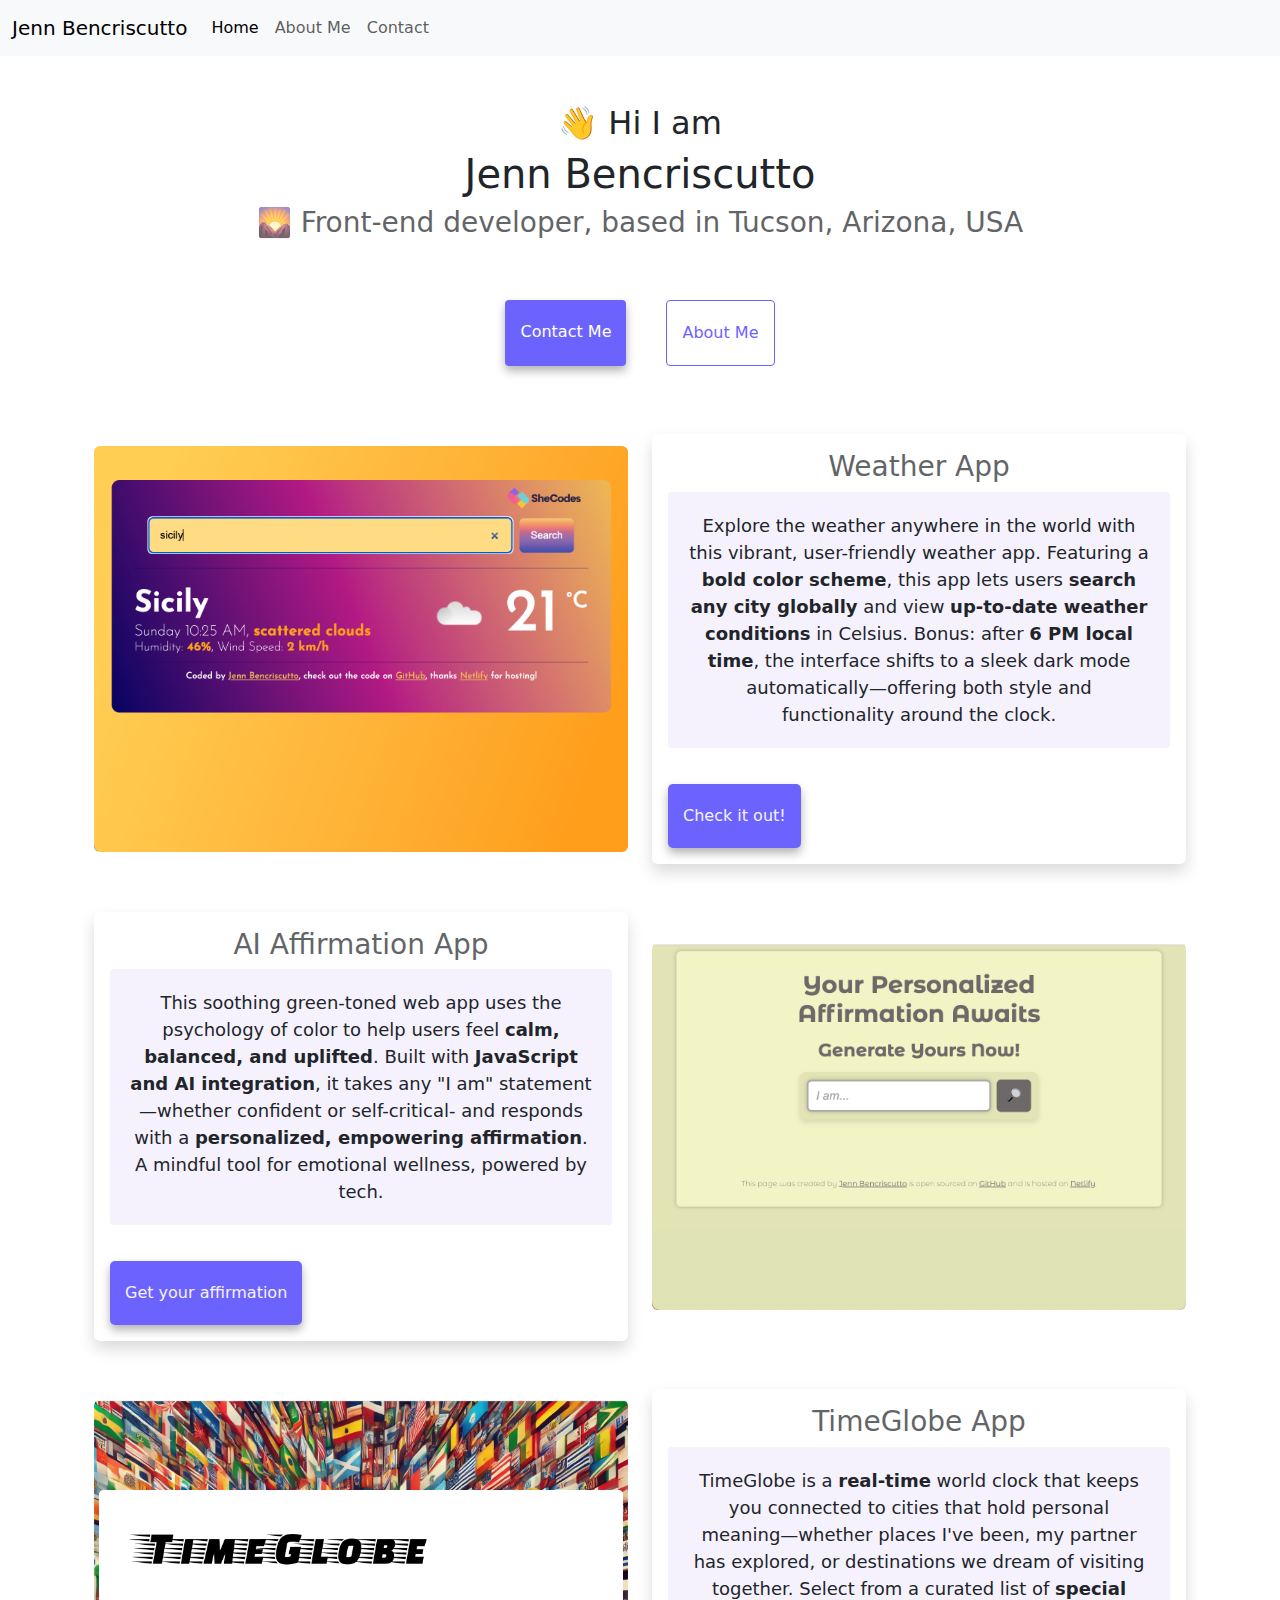
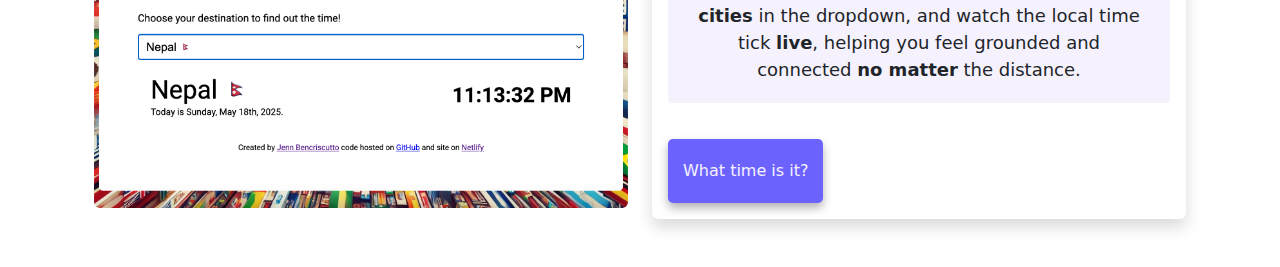
<file: index.html>
<!DOCTYPE html>
<html lang="en">
  <head>
    <meta charset="UTF-8" />
    <meta http-equiv="X-UA-Compatible" content="IE=edge" />
    <meta name="viewport" content="width=device-width, initial-scale=1.0" />
    <title>Jenn Bencriscutto | Web Developer & Multimedia Specialist</title>
    <meta name="description" content="The personal portfolio of Jenn Bencriscutto, a front-end web developer based in Tucson, Arizona. View projects including weather apps, AI affirmations, and world clocks.">
    <meta name="author" content="Jenn Bencriscutto">
    <meta name="keywords" content="Jenn Bencriscutto, web developer, front-end developer, portfolio, JavaScript, HTML, CSS, React, AI apps, creative coding, Tucson developer">
    <meta name="robots" content="index, follow" />
    <meta property="og:title" content="Jenn Bencriscutto | Front-End Developer Portfolio">
    <meta property="og:description" content="Explore projects by Jenn Bencriscutto, including interactive apps and creative web tools.">
    <meta property="og:image" content="/images/codegirl_JPCW.jpeg">
    <meta property="og:type" content="website">
    <meta property="og:url" content="https://benfoliox.netlify.app/">
    <link rel="stylesheet" href="src/style.css" />
    <link
      href="https://cdn.jsdelivr.net/npm/bootstrap@5.3.0/dist/css/bootstrap.min.css"
      rel="stylesheet"
    />
  </head>
  <body>
    <nav class="navbar navbar-expand-lg bg-body-tertiary">
      <div class="container-fluid">
        <a class="navbar-brand" href="/">Jenn Bencriscutto</a>
        <button
          class="navbar-toggler"
          type="button"
          data-bs-toggle="collapse"
          data-bs-target="#navbarNav"
          aria-controls="navbarNav"
          aria-expanded="false"
          aria-label="Toggle navigation"
        >
          <span class="navbar-toggler-icon"></span>
        </button>
        <div class="collapse navbar-collapse" id="navbarNav">
          <ul class="navbar-nav">
            <li class="nav-item">
              <a class="nav-link active" aria-current="page" href="/"
                >Home</a
              >
            </li>
            <li class="nav-item">
              <a class="nav-link" href="/about.html">About Me</a>
            </li>
            <li class="nav-item">
              <a class="nav-link" href="/about.html#contactMe">Contact</a>
            </li>
          </ul>
        </div>
      </div>
    </nav>
    <div class="container my-5">
      <header>
        <h2 class="text-center">👋 Hi I am</h2>
        <h1 class="text-center">Jenn Bencriscutto</h1>
        <h3 class="text-center">
          🌄 Front-end developer, based in Tucson, Arizona, USA
        </h3>
      </header>
      <div class="navigation-links">
        <a href="/about.html#contact" class="contact-link">Contact me</a>
        <a href="/about.html" class="about-link">About me</a>
      </div>
      <div class="container my-5">
        <div class="row align-items-center mb-5 g-4">
          <div class="col-md-6">
            <img
              src="/images/SheCodestheweather.png"
              class="img-fluid project-image"
              alt="Screenshot of a weather app made by Jenn Bencriscutto that gives the current temperature for Sicily, Italy."
            />
          </div>
          <div class="col-md-6">
            <div class="card h-100 border-0 shadow">
              <div class="card-body text-start">
                <h3 class="card-title">Weather App</h3>
                <p class="card-text">
                  Explore the weather anywhere in the world with this vibrant,
                  user-friendly weather app. Featuring a
                  <strong>bold color scheme</strong>, this app lets users
                  <strong>search any city globally</strong> and view
                  <strong>up-to-date weather conditions</strong> in Celsius.
                  Bonus: after <strong>6 PM local time</strong>, the interface
                  shifts to a sleek dark mode automatically—offering both style
                  and functionality around the clock.
                </p>
                <a
                  href="https://shecodes-the-weather.netlify.app/"
                  target="_blank"
                  class="website-link"
                  >Check it out!</a
                >
              </div>
            </div>
          </div>
        </div>
        <div class="row align-items-center flex-md-row-reverse mb-5 g-4">
          <div class="col-md-6">
            <img
              src="/images/iamaiaffirmations.png"
              class="img-fluid"
              alt="Screenshot of an AI affirmation app made by Jenn Bencriscutto that gives the current temperature for Sicily, Italy."
            />
          </div>
          <div class="col-md-6">
            <div class="card h-100 border-0 shadow">
              <div class="card-body text-start">
                <h3 class="card-title">AI Affirmation App</h3>
                <p class="card-text">
                  This soothing green-toned web app uses the psychology of color
                  to help users feel
                  <strong>calm, balanced, and uplifted</strong>. Built with
                  <strong>JavaScript and AI integration</strong>, it takes any
                  "I am" statement —whether confident or self-critical- and
                  responds with a
                  <strong>personalized, empowering affirmation</strong>. A
                  mindful tool for emotional wellness, powered by tech.
                </p>
                <a
                  href="https://iamaiaffirmations.netlify.app/"
                  class="website-link"
                  target="_blank"
                  >Get your affirmation</a
                >
              </div>
            </div>
          </div>
        </div>
        <div class="row align-items-center mb-5 g-4">
          <div class="col-md-6">
            <img
              src="/images/TimeGlobe_foralltime.png"
              class="img-fluid"
              alt="Screenshot of a world-clock app made by Jenn Bencriscutto that gives the current temperature for Sicily, Italy."
            />
          </div>
          <div class="col-md-6">
            <div class="card h-100 border-0 shadow">
              <div class="card-body text-start">
                <h3 class="card-title">TimeGlobe App</h3>
                <p class="card-text">
                  TimeGlobe is a <strong>real-time</strong> world clock that
                  keeps you connected to cities that hold personal
                  meaning—whether places I've been, my partner has explored, or
                  destinations we dream of visiting together. Select from a
                  curated list of <strong>special cities</strong> in the
                  dropdown, and watch the local time tick <strong>live</strong>,
                  helping you feel grounded and connected
                  <strong>no matter</strong> the distance.
                </p>
                <a
                  href="https://timeglobe-foralltime.netlify.app/"
                  target="_blank"
                  class="website-link"
                  >What time is it?</a
                >
              </div>
            </div>
          </div>
        </div>
      </div>
    </div>
    <script src="https://cdn.jsdelivr.net/npm/bootstrap@5.3.0/dist/js/bootstrap.bundle.min.js"></script>
  </body>
</html>
</file>
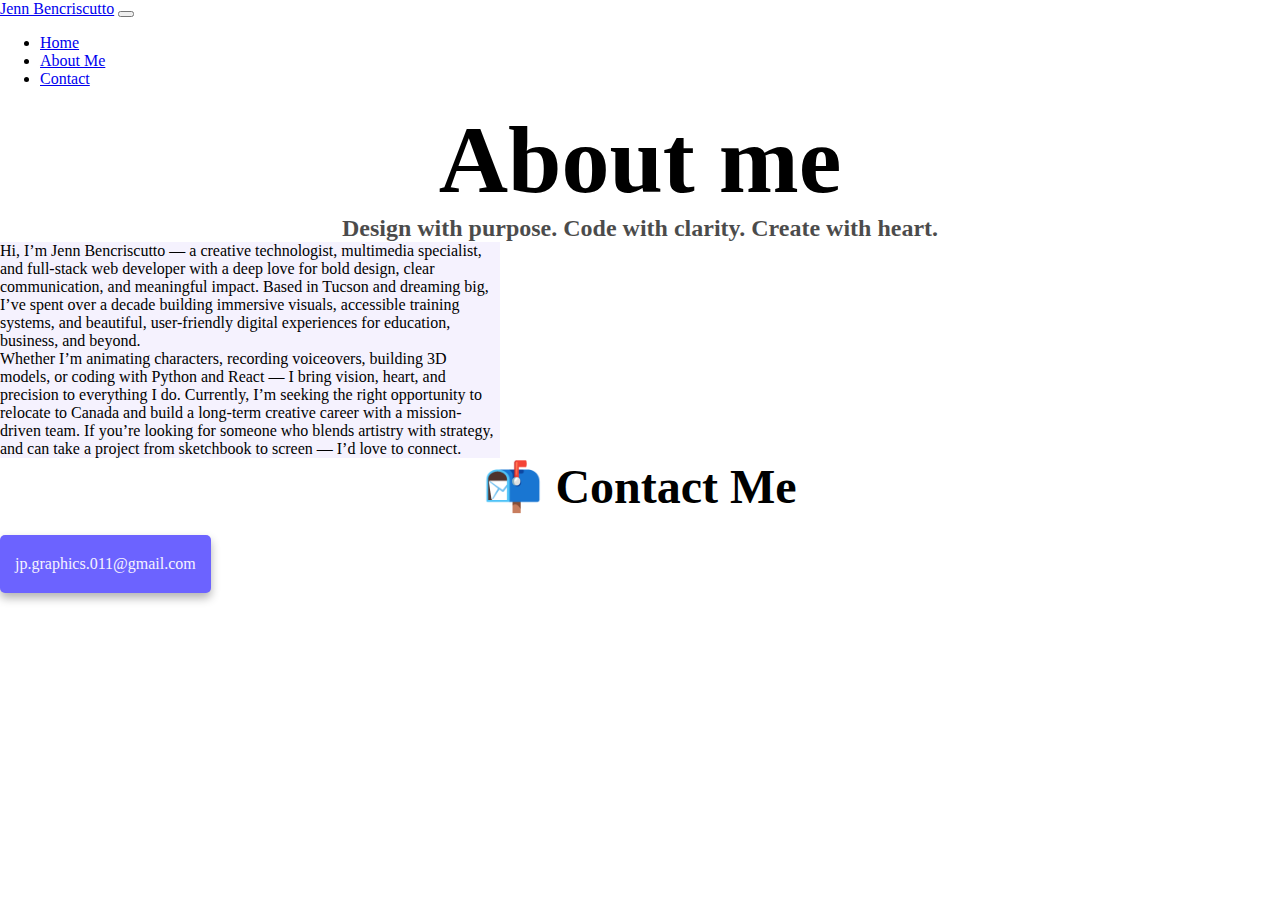
<file: about.html>
<!DOCTYPE html>
<html lang="en">
  <head>
    <meta charset="UTF-8" />
    <meta name="viewport" content="width=device-width, initial-scale=1.0" />
    <title>About Jenn Bencriscutto | Web Developer & Multimedia Specialist</title>
    <meta name="description" content="Learn more about Jenn Bencriscutto, a full-stack developer and creative technologist based in Tucson. Discover her journey, skills, and mission to build purposeful digital experiences.">
    <meta name="keywords" content="Jenn Bencriscutto, web developer, creative technologist, front-end developer, Tucson, Canada relocation, portfolio, UX designer">
    <meta name="author" content="Jenn Bencriscutto">
    <meta name="robots" content="index, follow" />
    <meta name="viewport" content="width=device-width, initial-scale=1" />
    <link
      href="https://cdn.jsdelivr.net/npm/bootstrap@5.3.6/dist/css/bootstrap.min.css"
      rel="stylesheet"
      integrity="sha384-4Q6Gf2aSP4eDXB8Miphtr37CMZZQ5oXLH2yaXMJ2w8e2ZtHTl7GptT4jmndRuHDT"
      crossorigin="anonymous"
    />
    <link rel="stylesheet" href="src/style.css" type="text/css" />
  </head>
  <body>
    <nav class="navbar navbar-expand-lg bg-body-tertiary">
      <div class="container-fluid">
        <a class="navbar-brand" href="/">Jenn Bencriscutto</a>
        <button
          class="navbar-toggler"
          type="button"
          data-bs-toggle="collapse"
          data-bs-target="#navbarNav"
          aria-controls="navbarNav"
          aria-expanded="false"
          aria-label="Toggle navigation"
        >
          <span class="navbar-toggler-icon"></span>
        </button>
        <div class="collapse navbar-collapse" id="navbarNav">
          <ul class="navbar-nav">
            <li class="nav-item">
              <a class="nav-link active" aria-current="page" href="/"
                >Home</a
              >
            </li>
            <li class="nav-item">
              <a class="nav-link" href="/about.html">About Me</a>
            </li>
            <li class="nav-item">
              <a class="nav-link" href="/about.html#contactMe">Contact</a>
            </li>
          </ul>
        </div>
      </div>
    </nav>
    <div class="container my-5">
      <h1>About me</h1>
      <h3 class="mb-3">Design with purpose. Code with clarity. Create with heart.</h3>
      <div class="d-flex flex-wrap justify-content-center gap-3">
        <div class="about-card p-3 shadow-sm border border-warning-subtle">
          Hi, I’m Jenn Bencriscutto — a creative technologist, multimedia
          specialist, and full-stack web developer with a deep love for bold
          design, clear communication, and meaningful impact. Based in Tucson
          and dreaming big, I’ve spent over a decade building immersive visuals,
          accessible training systems, and beautiful, user-friendly digital
          experiences for education, business, and beyond.
        </div>
        <div class="about-card p-3 shadow-sm border border-warning-subtle">
          Whether I’m animating characters, recording voiceovers, building 3D
          models, or coding with Python and React — I bring vision, heart, and
          precision to everything I do. Currently, I’m seeking the right
          opportunity to relocate to Canada and build a long-term creative
          career with a mission-driven team. If you’re looking for someone who
          blends artistry with strategy, and can take a project from sketchbook
          to screen — I’d love to connect.
        </div>
      </div>
      <div class="call-to-action">
        <h2>📬 Contact Me</h2>
        <div class="row">
          <div class="col d-flex justify-content-center">
            <a
              href="mailto:jp.graphics.011@gmail.com"
              id="contactMe"
              class="website-link"
              title="Click to Email Jenn!"
              >jp.graphics.011@gmail.com</a
            >
          </div>
        </div>
      </div>
    </div>
    <script
      src="https://cdn.jsdelivr.net/npm/bootstrap@5.3.6/dist/js/bootstrap.bundle.min.js"
      integrity="sha384-j1CDi7MgGQ12Z7Qab0qlWQ/Qqz24Gc6BM0thvEMVjHnfYGF0rmFCozFSxQBxwHKO"
      crossorigin="anonymous"
    ></script>
  </body>
</html>
</file>
<file: src/style.css>
:root {
  --primary-color: #6c63ff;
  --secondary-color: #f5f2fe;
  --box-shadow: 0 5px 10px rgba(0, 0, 0, 0.3);
}

body {
  margin: 0;
  /*max-width: 800px;*/
  padding: 0;
  overflow-x: hidden;
}

h1,
h2,
h3 {
  display: block;
  text-align: center;
  margin: 0;
}

h1 {
  font-size: 96px;
}

h2 {
  font-size: 48px;
}

h3 {
  font-size: 24px;
  opacity: 0.7;
}

img {
  border-radius: 6px;
}

p {
  background: var(--secondary-color);
  padding: 20px;
  border-radius: 4px;
  font-size: 18px;
  line-height: 1.5;
  text-align: center;
}

.navigation-links {
  display: flex;
  margin-top: 40px;
  justify-content: center;
}

.navigation-links a {
  margin: 20px;
  border-radius: 4px;
  padding: 20px 15px;
  text-decoration: none;
  text-transform: capitalize;
}

.contact-link {
  background: var(--primary-color);
  box-shadow: var(--box-shadow);
  color: white;
}

.about-link {
  color: var(--primary-color);
  border: 1px solid var(--primary-color);
}

.homepage-link {
  color: var(--primary-color);
  text-align: center;
  display: block;
}

.about-paragraphs {
  display: flex;
  margin: 30px 0;
}

.about-paragraphs p {
  margin: 10px;
}

.email-link {
  display: flex;
  justify-content: center;
  color: var(--primary-color);
  font-size: 28px;
  text-decoration: none;
}

.email-link:hover {
  text-decoration: underline;
}

.website-link {
  background: var(--primary-color);
  box-shadow: var(--box-shadow);
  color: var(--secondary-color);
  text-decoration: none;
  border-radius: 5px;
  padding: 20px 15px;
  margin-top: 20px;
  display: inline-block;
}

.about-card {
  flex: 1 1 45%;
  min-width: 300px;
  max-width: 500px;
  background-color: var(--secondary-color);
  box-sizing: border-box;
}

@media (max-width: 500px) {
  .about-card {
    flex: 1 1 100%;
    margin: 0 auto;
  }
}

@media (max-width: 990px) and (min-width: 768px) {
  h1 {
    font-size: 72px;
  }
  h2 {
    font-size: 36px;
  }
  h3 {
    font-size: 18px;
  }
  p {
    font-size: 16px;
  }
}

@media (max-width: 768px) {
  .col-12 {
    margin-bottom: 1rem;
  }
}

@media (max-width: 767px) and (min-width: 501px) {
  h1 {
    font-size: 56px;
  }
  h2 {
    font-size: 28px;
  }
  h3 {
    font-size: 16px;
  }
  p {
    font-size: 12px;
  }
}

@media (max-width: 500px) {
  h1 {
    font-size: 42px;
  }
  h2 {
    font-size: 24px;
  }
  h3 {
    font-size: 14px;
  }
  p {
    font-size: 11px;
  }
}

@media (max-width: 500px) {
  img {
    display: none;
  }
  
}
</file>
